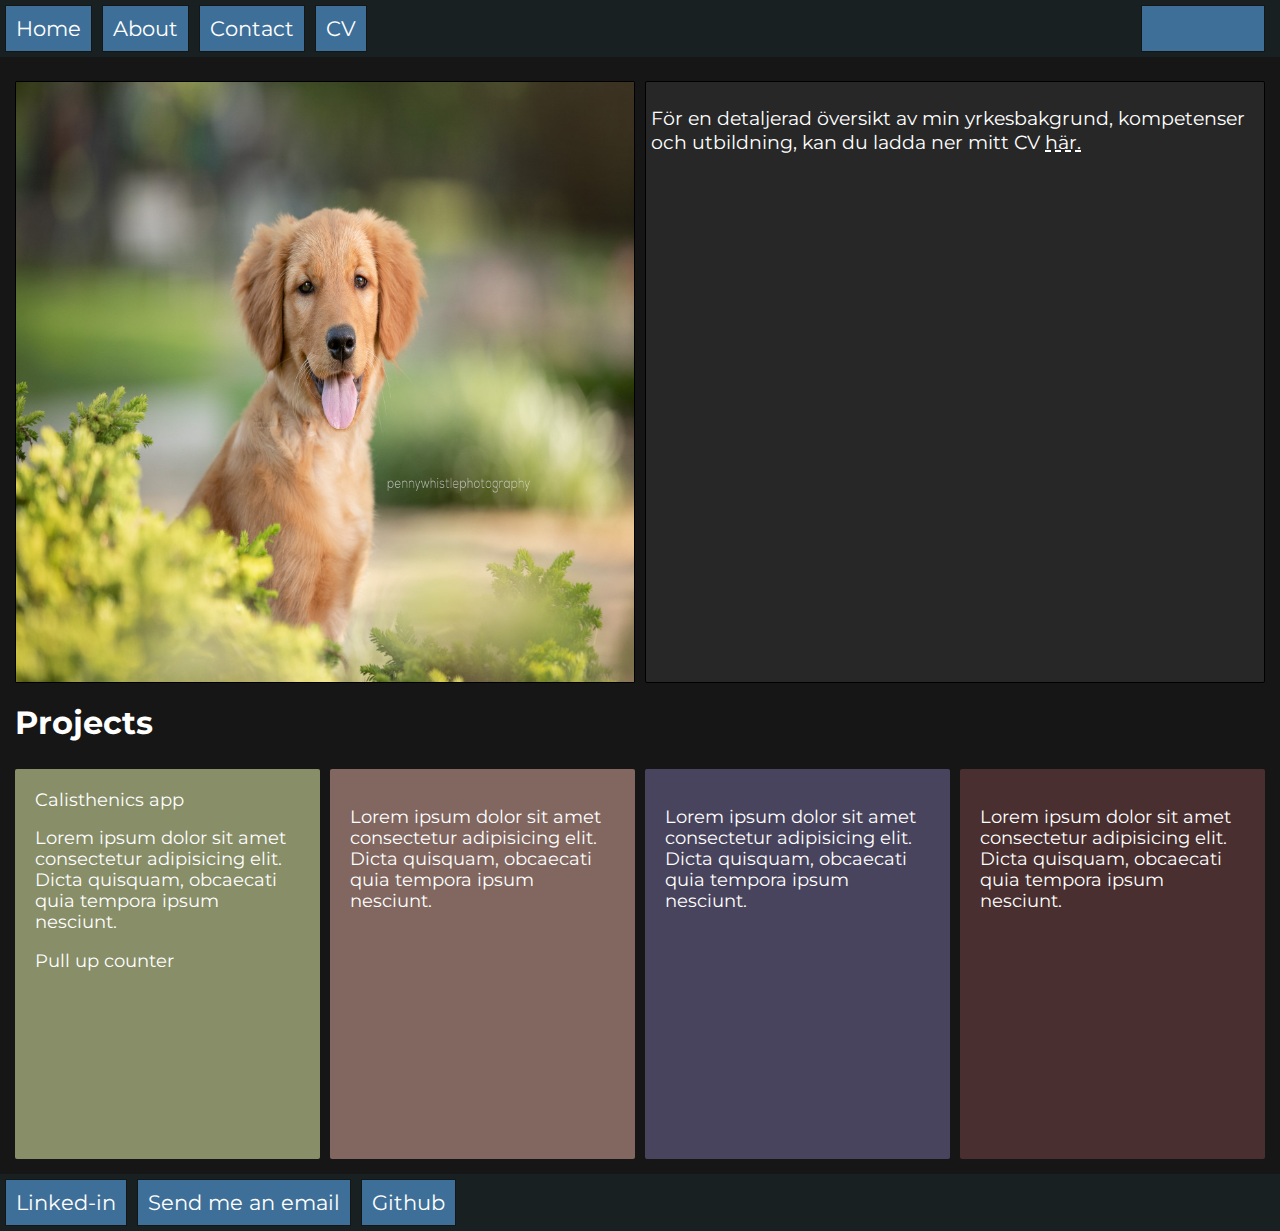
<file: index.html>
<!DOCTYPE html>
<html lang="en">
<head>
    <meta charset="UTF-8">
    <meta name="viewport" content="width=device-width, initial-scale=1.0">
    <link rel="preconnect" href="https://fonts.googleapis.com">
    <link rel="preconnect" href="https://fonts.gstatic.com" crossorigin>
    <link href="https://fonts.googleapis.com/css2?family=Montserrat:ital,wght@0,100..900;1,100..900&display=swap" rel="stylesheet">
    <title>Makwan</title>
    <link rel="stylesheet" href="styles.css">
</head>
<body>
    <header>
        <nav>
            <ul class="header-section">
                <li>
                    <a href="index.html">Home</a>
                </li>
                <li>
                    <a href="about.html">About</a>
                </li>
                <li>
                    <a href="contact.html">Contact</a>
                </li>
                <li>
                    <a href="cv.html">CV</a>
                </li>
                <div class="clock-container">
                    <li class="clock">
                        <script>
                            let displayTime = document.querySelector('.clock');
                            console.log(displayTime);
                            setInterval(() => {
                                const clock = new Date();
                            const hours = clock.getHours();
                            const minutes = clock.getMinutes();
                            const seconds = clock.getSeconds();
                            const displayHours = String(hours).padStart(2,"0")
                            const displayMinutes = String(minutes).padStart(2,'0');
                            const displaySeconds = String(seconds).padStart(2,'2');
                            
                            const time = `${displayHours}:${displayMinutes}:${displaySeconds}`

                            displayTime.innerText = time;
                            }, 1000);
                            
                            console.log(displayTime);
                        </script>
                    </li>
                </div>
            </ul>
        </nav>
    </header>

    <main>
        <div class="presentation-container">
            <div class="personal-image">
                <img src="images/28_20220226150052_6422823_xlarge.jpg" alt="#">


            </div>
            <div class="present-cv">
                <p class="present-text">                För en detaljerad översikt av min yrkesbakgrund, kompetenser och utbildning, kan du ladda ner mitt CV <a href="cv.html" class="cv-redirect">här.</a></p>

            </div>
        </div>


        <h1 class="project-title">Projects</h1>
        <div class="project-container">
            <div class="project1 project-div">Calisthenics app
                <p class="project-text">                Lorem ipsum dolor sit amet consectetur adipisicing elit. Dicta quisquam, obcaecati quia tempora ipsum nesciunt.</p>
                <a href="">Pull up counter</a>
            </div>
            <div class="project2 project-div">
                <p class="project-text">                Lorem ipsum dolor sit amet consectetur adipisicing elit. Dicta quisquam, obcaecati quia tempora ipsum nesciunt.</p>

            </div>
            <div class="project3 project-div">
                <p class="project-text">                Lorem ipsum dolor sit amet consectetur adipisicing elit. Dicta quisquam, obcaecati quia tempora ipsum nesciunt.</p>
            </div>
            <div class="project4 project-div">
                <p class="project-text">                Lorem ipsum dolor sit amet consectetur adipisicing elit. Dicta quisquam, obcaecati quia tempora ipsum nesciunt.</p>

            </div>

        </div>
    </main>
    <footer>
        <nav>
            <ul class="footer-section">
                <li><a href="https://se.linkedin.com/">Linked-in</a></li>
                <li><a href="mailto:makwan.stockholm@gmail.com">Send me an email</a></li>
                <li><a href="https://github.com/RNGDiff">Github</a></li> 
            </ul>
        </nav>
    </footer>

</body>
</html>
</file>
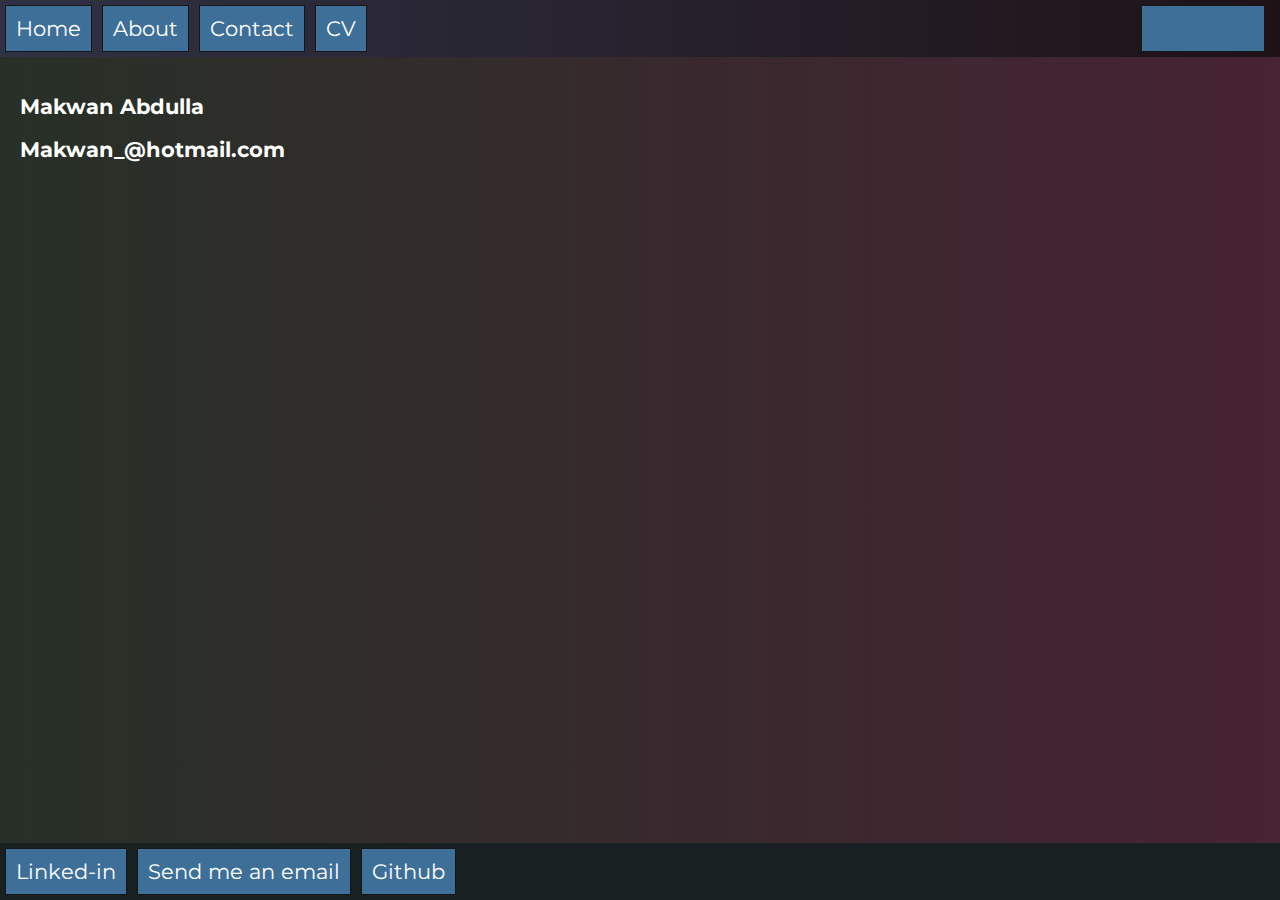
<file: contact.html>
<!DOCTYPE html>
<html lang="en">
<head>
    <meta charset="UTF-8">
    <meta name="viewport" content="width=device-width, initial-scale=1.0">
    <link rel="preconnect" href="https://fonts.googleapis.com">
    <link rel="preconnect" href="https://fonts.gstatic.com" crossorigin>
    <link href="https://fonts.googleapis.com/css2?family=Montserrat:ital,wght@0,100..900;1,100..900&display=swap" rel="stylesheet">
    <title>Makwan</title>
    <link rel="stylesheet" href="contact.css">
</head>
<body>
    <header>
        <nav>
            <ul class="header-section">
                <li>
                    <a href="index.html">Home</a>
                </li>
                <li>
                    <a href="about.html">About</a>
                </li>
                <li>
                    <a href="contact.html">Contact</a>
                </li>
                <li>
                    <a href="cv.html">CV</a>
                </li>
                <div class="clock-container">
                    <li class="clock">
                        <script>
                            let displayTime = document.querySelector('.clock');
                            console.log(displayTime);
                            setInterval(() => {
                                const clock = new Date();
                            const hours = clock.getHours();
                            const minutes = clock.getMinutes();
                            const seconds = clock.getSeconds();
                            const displayHours = String(hours).padStart(2,"0")
                            const displayMinutes = String (minutes).padStart(2,'0');
                            const displaySeconds = String(seconds).padStart(2,'2');
                            
                            const time = `${displayHours}:${displayMinutes}:${displaySeconds}`

                            displayTime.innerText = time;
                            }, 1000);
                            
                            console.log(displayTime);
                        </script>
                    </li>
                </div>
            </ul>
        </nav>
    </header>
    <div class="contact-info">
        <h2 class="contact-text contact-padding">Makwan Abdulla</h2>
        <h2 class="contact-text">Makwan_@hotmail.com</h2>
        <h2 class="contact-text"></h2>
    </div>

        <footer>
            <nav>
                <ul class="footer-section">
                    <li><a href="https://se.linkedin.com/">Linked-in</a></li>
                    <li><a href="mailto:makwan.stockholm@gmail.com">Send me an email</a></li>
                    <li><a href="https://github.com/RNGDiff">Github</a></li>
                </ul>
            </nav>
        </footer>

</body>
</html>
</file>
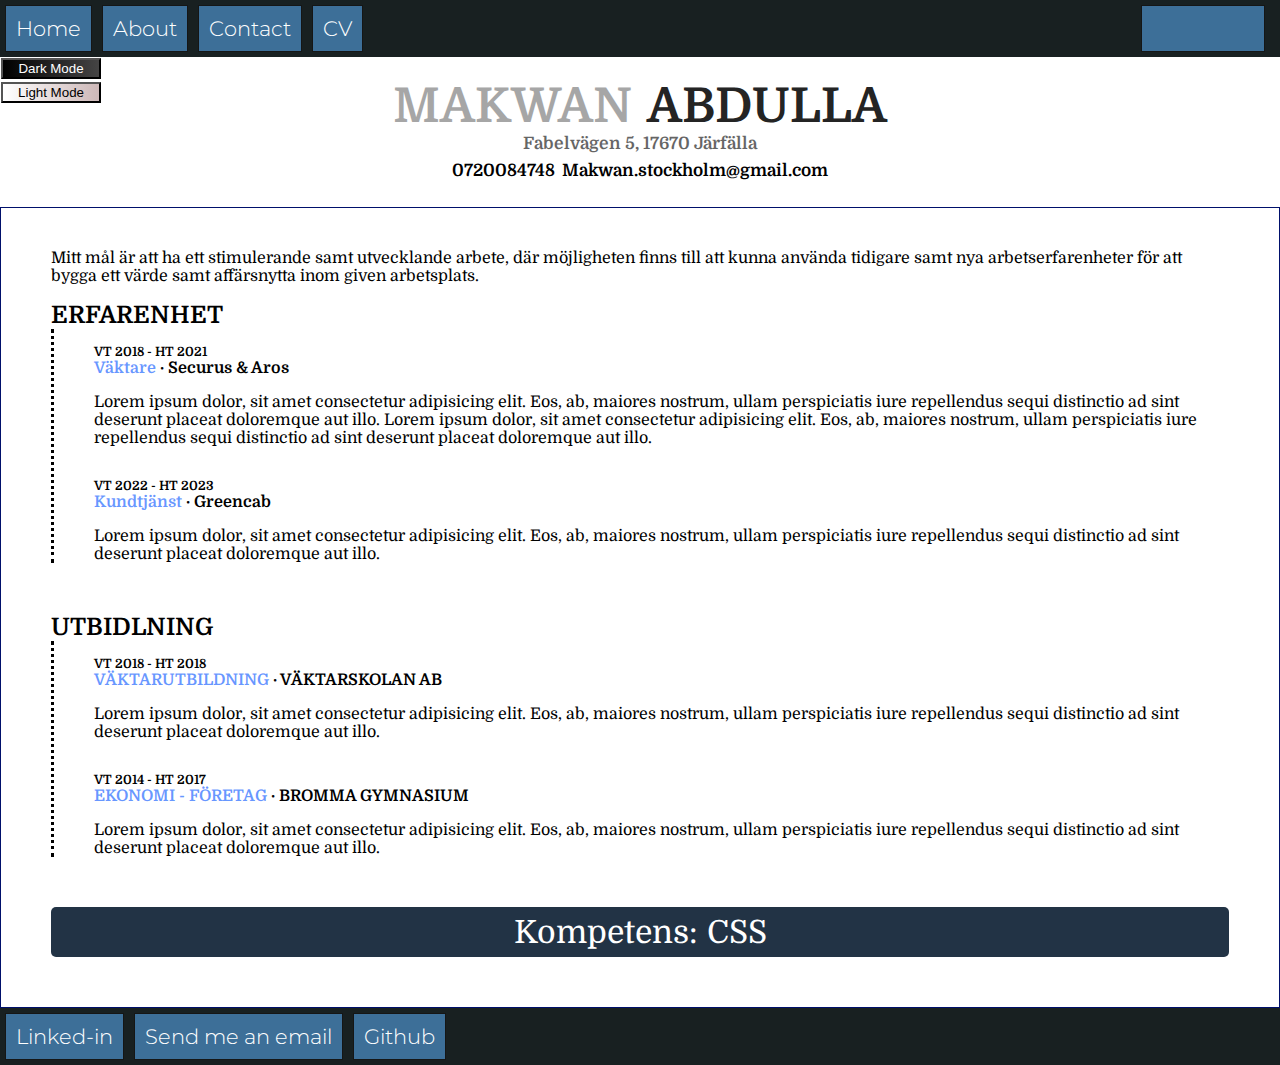
<file: cv.html>
<!DOCTYPE html>
<html lang="en">
<head>
    <meta charset="UTF-8">
    <meta name="viewport" content="width=device-width, initial-scale=1.0">
    <link rel="preconnect" href="https://fonts.googleapis.com">
    <link rel="preconnect" href="https://fonts.gstatic.com" crossorigin>
    <link href="https://fonts.googleapis.com/css2?family=Montserrat:ital,wght@0,100..900;1,100..900&display=swap" rel="stylesheet">
    <link rel="preconnect" href="https://fonts.googleapis.com">
<link rel="preconnect" href="https://fonts.gstatic.com" crossorigin>
<link href="https://fonts.googleapis.com/css2?family=Domine:wght@400..700&family=Merriweather:ital,wght@0,300;0,400;0,700;0,900;1,300;1,400;1,700;1,900&display=swap" rel="stylesheet">
    <title>Makwan</title>
    <link rel="stylesheet" href="styles.css">
    <link rel="stylesheet" href="cv.css">
</head>
<body>
    <header>
        <nav>
            <ul class="header-section">
                <li>
                    <a href="index.html">Home</a>
                </li>
                <li>
                    <a href="about.html">About</a>
                </li> 
                <li>
                    <a href="contact.html">Contact</a>
                </li>
                <li>
                    <a href="cv.html">CV</a>
                </li>
                <div class="clock-container">
                    <li class="clock">
                        <script>
                            let displayTime = document.querySelector('.clock');
                            setInterval(() => {
                                const clock = new Date();
                            const hours = clock.getHours();
                            const minutes = clock.getMinutes();
                            const seconds = clock.getSeconds();
                            const displayHours = String(hours).padStart(2,"0")
                            const displayMinutes = String(minutes).padStart(2,'0');
                            const displaySeconds = String(seconds).padStart(2,'2');
                            
                            const time = `${displayHours}:${displayMinutes}:${displaySeconds}`

                            displayTime.innerText = time;
                            }, 1000);
                            
                        </script>
                    </li>
                </div>
            </ul>
        </nav>
    </header>
    <main>

        <div class="mode">
            <button class="dark-mode">Dark Mode</button>
            <button class="light-mode">Light Mode</button>
            
        </div>
        <div class="intro-container">
            <div class="full-name">
                <h1 class="first-name"> </h1>
                <h1 class="last-name"></h1>
            </div>
            <div class="address-contact">
                <h6 class="address"></h6>
                <h6 class="contact"> </h6>
                <h6 class="phone-number"></h6>
                <h6 class="email" ></h6>

            </div>
        </div>
        <div class="content-container">
            <p class="profile-summary"></p>
            <div class="copied-container">
                <div id="copied"></div>
            </div>
            <h3 class="experience-title"></h3>
            <div class="inside-container">
                <h6 class="date"></h6>
                <h4 class="job-title"></h4>
                <h4 class="company"></h4>
                <p class="job-desc"></p>
                <h6 class="date2"></h6>
                <h4 class="job-title2"></h4>
                <h4 class="company2"></h4>
                <p class="job-desc2"></p>
            </div>

            <h3 class="degree"></h3>
            <div class="inside-container">
                <h6 class="date3"></h6>
                <h4 class="degree-title"></h4>
                <h4 class="school"></h4>
                <p class="degree-desc"></p>
                <h6 class="date4"></h6>
                <h4 class="degree-title2"></h4>
                <h4 class="school2"></h4>
                <p class="degree-desc2"></p>
            </div>
            <div class="skills-title">
                <div class="title-skills"></div>
                <div class="skills js"></div>
                <div class="skills css"></div>
                <div class="skills html"></div>
            </div>
            
        </div>


        
    </main>



        <footer>
            <nav>
                <ul class="footer-section">
                    <li><a href="https://se.linkedin.com/">Linked-in</a></li>
                    <li><a href="mailto:makwan.stockholm@gmail.com">Send me an email</a></li>
                    <li><a href="https://github.com/RNGDiff">Github</a></li>
                </ul>
            </nav>
        </footer>

        <script src="grabData.js"></script>
        <script src="script.js"></script>
</body>
</html>
</file>
<file: styles.css>
html{
    margin: 0;
    padding: 0;
}
body{
    display: flex;
    flex-direction: column;
    margin: 0;
    padding: 0;
    min-height: 100vh;
    max-width: 100vw;
    background-color: #161616;
    font-family: "montserrat";
}
main{
    flex-grow: 1;
}

.header-section{
    display: flex;
    background-color: rgb(24, 32, 33);
    margin: 0;
}
ul{
    margin: 0;
    padding: 0;
}

li{
    margin: 5px;
    font-size: 1.3rem;
    list-style-type: none;
    padding: 10px;
    border: 1px solid rgb(21, 22, 22);
    background-color: rgb(61, 111, 152);
    transition: transform 0.3s;
}
li:hover{
    transform: scale(1.1);
    
}
.clock-container{
    display: flex;
    justify-content: end;
    width: 100%;

}
.clock{
    width: 90px;
    text-align: center;

    margin-right: 15px;
    padding: 10px 16px 10px 16px;
    color: white;
}

/* ^ PRESENTATION */
.presentation-container{
    display: flex;
    justify-content: center;
    align-items: center;
    height: 600px;
    max-width: 100%;
    margin: 10px;
    margin-top: 25px;
    font-size: 1.2rem;
    color: white;
}
.personal-image{
    display: flex;
    align-items: center;
    flex-direction: column;
    background-color: rgb(60, 60, 95);
    border-radius: 2px;
    height: 100%;
    margin: 5px;
    animation: width 1s ease;
    width: 50%;
    border: 1px solid black;
} 

@keyframes width{
    from{
        width: 0px;
    }
    to{
        width: 50%;
    }
}

.personal-image>img{
    height: 100%;
    width: 100%;
}
.present-cv{
    border-radius: 2px;
    background-color: rgb(39, 39, 39);
    width: 50%;
    height: 100%;
    margin: 5px;
    border: 1px solid black;
    animation: width 0.5s ease;

}
.present-text{
    padding: 5px;
    
}
.cv-redirect{
    text-decoration: underline dashed;
}

/* ! PROJECT DISPLAY */
.project-title{
    color: white;
    font-size: 2rem;
    margin-left: 15px;
    
}
.project-container{
    color: white;
    display: flex;
    height: 400px;
    margin: 10px;
    margin-top: 20px;
    max-width: 100%;

}
.project-div{
    display: flex;
    flex-direction: column;
    max-width: 33%;
    margin: 5px;
    border-radius: 2px;
    font-size: 1.1rem;
    padding: 20px;
}
.project1{
    background-color: rgb(135, 142, 104);
}
.project2{
    background-color: rgb(129, 103, 95);
}
.project3{
    background-color: rgb(73, 68, 93);
}
.project4{
    background-color: rgb(73, 47, 47);
    
}

/* ! ABOUT */
.about-text{
    font-size: 2rem;
    color: white;
}
/* * CONTACT */
h2{
    color: white;
}
/* ? FOOTER SECTION */
.footer-section{
    display: flex;
    background-color: rgb(24, 32, 33);
}
.footer-section>li{
    background-color: rgb(61, 111, 152);

}
a{
    color: white;
    text-decoration: none;
}
img{
    max-width: 100%;
    height: auto;
}

/* & Mobile compatibility */
@media (max-width: 768px) {
    /* ^PRESENTATION */
    .presentation-container{
        display: flex;
        flex-wrap: wrap;
        height: 620px;
    }
    .personal-image{
        width: 100%;
        height: 300px;
    }
    .present-cv{
        width: 100%;
        height: 300px;
    }

    /* ! PROJECTS DISPLAY */
    .project-container{
        display: flex;
        flex-wrap: wrap;
        height: 400px;
        margin: 0px 10px 0px 10px;

    }
    .project-div{
        max-width: calc(50% - 15px);
        height: calc(100% - 10px);
        margin: 5px;
        box-sizing: border-box;
    }
}
</file>
<file: contact.css>
html{
    margin: 0;
    padding: 0;
}
body{
    display: flex;
    flex-direction: column;
    margin: 0;
    padding: 0;
    min-height: 100vh;
    max-width: 100vw;
    background: linear-gradient(to right, #273027, #472333);
    font-family: "montserrat";
}
.header-section{
    display: flex;
    background: linear-gradient(to right,#2f3144,#1e1217);
    margin: 0;
}
ul{
    margin: 0;
    padding: 0;
    
}
li{
    margin: 5px;
    font-size: 1.3rem; 
    list-style-type: none;
    padding: 10px;
    border: 1px solid rgb(21, 22, 22);
    background-color: rgb(61, 111, 152);
}
li:hover{
    transform: scale(1.1);
    background-color: rgb(24, 32, 33);
}
.clock-container{
    display: flex;
    justify-content: end;
    width: 100%;

}
.clock{
    width: 90px;
    text-align: center;
    margin-right: 15px;
    padding: 10px 16px 10px 16px;
    color: white;
}

/* ^ PRESENTATION */
.presentation-container{
    display: flex;
    height: 600px;
    max-width: 100%;
    margin: 10px;
    margin-top: 25px;
    font-size: 1.2rem;
    color: white;
}
.personal-image{
    background-color: rgb(60, 60, 95);
    border-radius: 2px;
    width: 50%;
    max-height: 100%;
    margin: 5px;
}
.present-cv{
    border-radius: 2px;
    background-color: rgb(65, 53, 71);
    width: 50%;
    max-height: 100%;
    margin: 5px;

}
.present-text{
    padding: 5px;
}

/* ! PROJECT DISPLAY */
.project-title{
    color: white;
    font-size: 2rem;
    margin-left: 15px;
    
}
.project-container{
    color: white;
    display: flex;
    height: 400px;
    margin: 10px;
    margin-top: 20px;
    max-width: 100%;

}
.project-div{
    display: flex;
    flex-direction: column;
    max-width: 33%;
    margin: 5px;
    border-radius: 2px;
    font-size: 1.1rem;
    padding: 20px;
}
.project1{
    background-color: rgb(135, 142, 104);
}
.project2{
    background-color: rgb(129, 103, 95);
}
.project3{
    background-color: rgb(73, 68, 93);
}
.project4{
    background-color: rgb(73, 47, 47);
    
}

/* ! ABOUT */
.about-text{
    font-size: 2rem;
    color: white;
}
/* * CONTACT */
h2{
    color: white;
}
/* ? FOOTER SECTION */
.footer-section{
    display: flex;
    justify-content: last baseline;
    align-items: last baseline;
    background-color: rgb(24, 32, 33);
    margin: 49px 0px 0px 0px;
}
.footer-section>li{
    background-color: rgb(61, 111, 152);

}
a{
    color: white;
    text-decoration: none;
}
img{
    max-width: 100%;
    height: auto;
}

/* & Mobile compatibility */
@media (max-width: 768px) {
    /* ^PRESENTATION */
    .presentation-container{
        display: flex;
        flex-wrap: wrap;
        height: 620px;
    }
    .personal-image{
        width: 100%;
        height: 300px;
    }
    .present-cv{
        width: 100%;
        height: 300px;
    }

    /* ! PROJECTS DISPLAY */
    .project-container{
        display: flex;
        flex-wrap: wrap;
        height: 400px;
        margin: 0px 10px 0px 10px;

    }
    .project-div{
        max-width: calc(50% - 15px);
        height: calc(100% - 10px);
        margin: 5px;
        box-sizing: border-box;
    }
}

/* * CONTACT */
.contact-text{
    color: white;
    font-size: 1.3rem;
    padding: 0px 0px 0px 20px;
}
.contact-text.contact-padding{
padding-top: 20px;
}
.contact-info{
    flex: 1;
}
</file>
<file: cv.css>
body{
    display: flex;
    flex-direction: column;
    margin: 0;
    padding: 0;
    font-family: "Domine", serif;
    font-optical-sizing: auto;
    font-weight: 300;
    font-style: normal;
    background-color: #ffffff; 
    min-height: 100vh;
    max-width: 100vw;    
    
}
h1,h2,h3,h4,h5,h6,ul{
    margin: 0;
    padding: 0;
}
ul{
    font-family: "montserrat";
}
.mode{
    display: flex;
    flex-direction: column;
    width: 100px;
    height: 20px;
    margin: 1px;
}
.dark-mode{
    margin-bottom: 3px;
    color: white;
    background: linear-gradient(to right,#000000, #454444 );
}
.light-mode{
    color: black;
    background: linear-gradient(to right,#ffffff, #cdb8b8 );

}

main{
    flex-grow: 1;
    z-index: 1;
    position: relative;
}
.copied-container{

    position: relative;
}
#copied{
    opacity: 0;
    position: absolute;
    z-index: 2;
    box-shadow: 0 0 10px rgba(0, 0, 0, 0.1);
}

/* ^ Full name -- Full name -- Full name */
.intro-container{
    display: flex;
    flex-direction: column;
    align-items: center;
    padding-bottom: 25px;
}
.full-name{
    display: flex;
    gap: 15px;
    justify-content: center;
    transition: transform 0.3s;

}
.full-name:hover{
    transform: scale(1.1);
}
.first-name{
    font-size: 3rem;
    opacity: 0.4;
    color: #242424;
}
.last-name{
    font-size: 3rem;
    color: #242424;
    opacity: 1;
}
/* ! Address & contact -- Address & contact */
.address-contact{
    text-align: center;
    font-size: 1.6rem;
}
.address-contact:hover{
    text-align: center;
    font-size: 1.6rem;
}
.address{
    opacity: 0.6;
}
.address:hover{
    transform: scale(1.1);
}
.contact{
    color: #28a022;
    transition: transform 0.3s;
}
.phone-number{
    display: inline-block;
    transition: transform 0.3s, margin-left 0.3s, padding-right 0.3s;
}
.phone-number:hover{
    transform: scale(1.1);
    margin-left: 10px;
    padding-right: 5px;
}
.email{
    display: inline-block;
    transition: transform 0.3s, margin-left 0.3s,padding-left 0.3s;
}
.email:hover{
    transform: scale(1.1);
    margin-left: 10px;
    padding-left: 5px;
}

.content-container{
    padding: 25px 50px 50px 50px;
    border: 1px solid rgb(0, 16, 107);
}
/* ^ Experience One */
.experience-title{
    font-size: 1.5rem;
}
.inside-container{
    padding-left: 40px;
    border-left: 3px dotted black;
    margin-bottom: 50px;
}
.date{
    font-size: 0.8rem;
    padding-top: 15px;
}
.job-title{
    display: inline-block;
    color: rgba(0, 81, 255, 0.6);
}
.company{
    display: inline-block;
}

/* ^ Experience two */
.experience-title2{
    font-size: 1.5rem;
}
.date2{
    font-size: 0.8rem;
    padding-top: 15px;
}
.job-title2{
    display: inline-block;
    color: rgba(0, 81, 255, 0.6);
}
.company2{
    display: inline-block;
}

/* ! Degrees ONE */
.degree{
    font-size: 1.5rem;
}
.date3{
    font-size: 0.8rem;
    padding-top: 15px;
}
.degree-title{
    display: inline-block;
    color: rgba(0, 81, 255, 0.6);
}
.school{
    display: inline-block;
}
/* ! Degrees TWO */
.degree2{
    font-size: 1.5rem;
}
.date4{
    font-size: 0.8rem;
    padding-top: 15px;
}
.degree-title2{
    display: inline-block;
    color: rgba(0, 81, 255, 0.6);
}
.school2{
    display: inline-block;
}
.skills-title{
    display: flex;
    height: 50px;
    background-color: rgb(34, 51, 69);
    color: white;
    border-radius: 5px;
    font-size: 2rem;
    justify-content: center;
    align-items: center;
}
.skills{
    display: none;
    padding-left: 10px;
    text-align: center;
}
</file>
